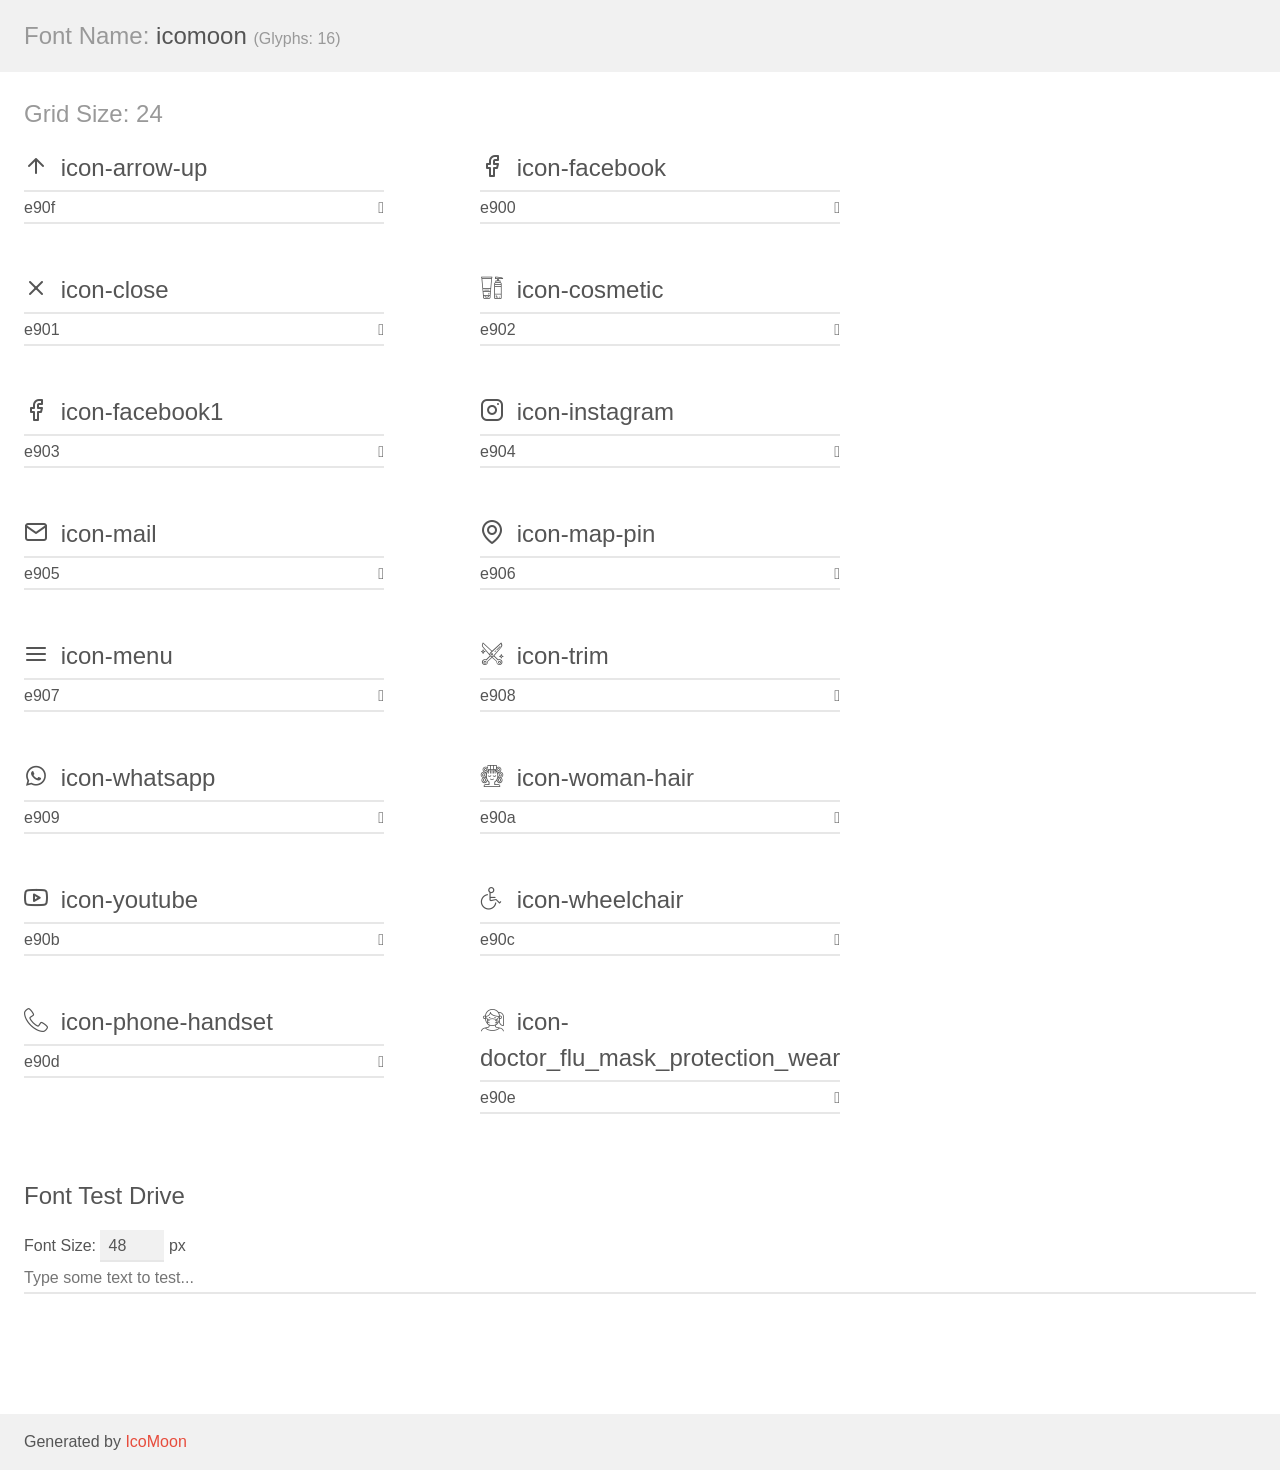
<file: assets/fonts/demo.html>
<!doctype html>
<html>
<head>
    <meta charset="utf-8">
    <title>IcoMoon Demo</title>
    <meta name="description" content="An Icon Font Generated By IcoMoon.io">
    <meta name="viewport" content="width=device-width, initial-scale=1">
    <link rel="stylesheet" href="demo-files/demo.css">
    <link rel="stylesheet" href="style.css"></head>
<body>
    <div class="bgc1 clearfix">
        <h1 class="mhmm mvm"><span class="fgc1">Font Name:</span> icomoon <small class="fgc1">(Glyphs:&nbsp;16)</small></h1>
    </div>
    <div class="clearfix mhl ptl">
        <h1 class="mvm mtn fgc1">Grid Size: 24</h1>
        <div class="glyph fs1">
            <div class="clearfix bshadow0 pbs">
                <span class="icon-arrow-up"></span>
                <span class="mls"> icon-arrow-up</span>
            </div>
            <fieldset class="fs0 size1of1 clearfix hidden-false">
                <input type="text" readonly value="e90f" class="unit size1of2" />
                <input type="text" maxlength="1" readonly value="&#xe90f;" class="unitRight size1of2 talign-right" />
            </fieldset>
            <div class="fs0 bshadow0 clearfix hidden-true">
                <span class="unit pvs fgc1">liga: </span>
                <input type="text" readonly value="" class="liga unitRight" />
            </div>
        </div>
        <div class="glyph fs1">
            <div class="clearfix bshadow0 pbs">
                <span class="icon-facebook"></span>
                <span class="mls"> icon-facebook</span>
            </div>
            <fieldset class="fs0 size1of1 clearfix hidden-false">
                <input type="text" readonly value="e900" class="unit size1of2" />
                <input type="text" maxlength="1" readonly value="&#xe900;" class="unitRight size1of2 talign-right" />
            </fieldset>
            <div class="fs0 bshadow0 clearfix hidden-true">
                <span class="unit pvs fgc1">liga: </span>
                <input type="text" readonly value="" class="liga unitRight" />
            </div>
        </div>
        <div class="glyph fs1">
            <div class="clearfix bshadow0 pbs">
                <span class="icon-close"></span>
                <span class="mls"> icon-close</span>
            </div>
            <fieldset class="fs0 size1of1 clearfix hidden-false">
                <input type="text" readonly value="e901" class="unit size1of2" />
                <input type="text" maxlength="1" readonly value="&#xe901;" class="unitRight size1of2 talign-right" />
            </fieldset>
            <div class="fs0 bshadow0 clearfix hidden-true">
                <span class="unit pvs fgc1">liga: </span>
                <input type="text" readonly value="" class="liga unitRight" />
            </div>
        </div>
        <div class="glyph fs1">
            <div class="clearfix bshadow0 pbs">
                <span class="icon-cosmetic"></span>
                <span class="mls"> icon-cosmetic</span>
            </div>
            <fieldset class="fs0 size1of1 clearfix hidden-false">
                <input type="text" readonly value="e902" class="unit size1of2" />
                <input type="text" maxlength="1" readonly value="&#xe902;" class="unitRight size1of2 talign-right" />
            </fieldset>
            <div class="fs0 bshadow0 clearfix hidden-true">
                <span class="unit pvs fgc1">liga: </span>
                <input type="text" readonly value="" class="liga unitRight" />
            </div>
        </div>
        <div class="glyph fs1">
            <div class="clearfix bshadow0 pbs">
                <span class="icon-facebook1"></span>
                <span class="mls"> icon-facebook1</span>
            </div>
            <fieldset class="fs0 size1of1 clearfix hidden-false">
                <input type="text" readonly value="e903" class="unit size1of2" />
                <input type="text" maxlength="1" readonly value="&#xe903;" class="unitRight size1of2 talign-right" />
            </fieldset>
            <div class="fs0 bshadow0 clearfix hidden-true">
                <span class="unit pvs fgc1">liga: </span>
                <input type="text" readonly value="" class="liga unitRight" />
            </div>
        </div>
        <div class="glyph fs1">
            <div class="clearfix bshadow0 pbs">
                <span class="icon-instagram"></span>
                <span class="mls"> icon-instagram</span>
            </div>
            <fieldset class="fs0 size1of1 clearfix hidden-false">
                <input type="text" readonly value="e904" class="unit size1of2" />
                <input type="text" maxlength="1" readonly value="&#xe904;" class="unitRight size1of2 talign-right" />
            </fieldset>
            <div class="fs0 bshadow0 clearfix hidden-true">
                <span class="unit pvs fgc1">liga: </span>
                <input type="text" readonly value="" class="liga unitRight" />
            </div>
        </div>
        <div class="glyph fs1">
            <div class="clearfix bshadow0 pbs">
                <span class="icon-mail"></span>
                <span class="mls"> icon-mail</span>
            </div>
            <fieldset class="fs0 size1of1 clearfix hidden-false">
                <input type="text" readonly value="e905" class="unit size1of2" />
                <input type="text" maxlength="1" readonly value="&#xe905;" class="unitRight size1of2 talign-right" />
            </fieldset>
            <div class="fs0 bshadow0 clearfix hidden-true">
                <span class="unit pvs fgc1">liga: </span>
                <input type="text" readonly value="" class="liga unitRight" />
            </div>
        </div>
        <div class="glyph fs1">
            <div class="clearfix bshadow0 pbs">
                <span class="icon-map-pin"></span>
                <span class="mls"> icon-map-pin</span>
            </div>
            <fieldset class="fs0 size1of1 clearfix hidden-false">
                <input type="text" readonly value="e906" class="unit size1of2" />
                <input type="text" maxlength="1" readonly value="&#xe906;" class="unitRight size1of2 talign-right" />
            </fieldset>
            <div class="fs0 bshadow0 clearfix hidden-true">
                <span class="unit pvs fgc1">liga: </span>
                <input type="text" readonly value="" class="liga unitRight" />
            </div>
        </div>
        <div class="glyph fs1">
            <div class="clearfix bshadow0 pbs">
                <span class="icon-menu"></span>
                <span class="mls"> icon-menu</span>
            </div>
            <fieldset class="fs0 size1of1 clearfix hidden-false">
                <input type="text" readonly value="e907" class="unit size1of2" />
                <input type="text" maxlength="1" readonly value="&#xe907;" class="unitRight size1of2 talign-right" />
            </fieldset>
            <div class="fs0 bshadow0 clearfix hidden-true">
                <span class="unit pvs fgc1">liga: </span>
                <input type="text" readonly value="" class="liga unitRight" />
            </div>
        </div>
        <div class="glyph fs1">
            <div class="clearfix bshadow0 pbs">
                <span class="icon-trim"></span>
                <span class="mls"> icon-trim</span>
            </div>
            <fieldset class="fs0 size1of1 clearfix hidden-false">
                <input type="text" readonly value="e908" class="unit size1of2" />
                <input type="text" maxlength="1" readonly value="&#xe908;" class="unitRight size1of2 talign-right" />
            </fieldset>
            <div class="fs0 bshadow0 clearfix hidden-true">
                <span class="unit pvs fgc1">liga: </span>
                <input type="text" readonly value="" class="liga unitRight" />
            </div>
        </div>
        <div class="glyph fs1">
            <div class="clearfix bshadow0 pbs">
                <span class="icon-whatsapp"></span>
                <span class="mls"> icon-whatsapp</span>
            </div>
            <fieldset class="fs0 size1of1 clearfix hidden-false">
                <input type="text" readonly value="e909" class="unit size1of2" />
                <input type="text" maxlength="1" readonly value="&#xe909;" class="unitRight size1of2 talign-right" />
            </fieldset>
            <div class="fs0 bshadow0 clearfix hidden-true">
                <span class="unit pvs fgc1">liga: </span>
                <input type="text" readonly value="" class="liga unitRight" />
            </div>
        </div>
        <div class="glyph fs1">
            <div class="clearfix bshadow0 pbs">
                <span class="icon-woman-hair"></span>
                <span class="mls"> icon-woman-hair</span>
            </div>
            <fieldset class="fs0 size1of1 clearfix hidden-false">
                <input type="text" readonly value="e90a" class="unit size1of2" />
                <input type="text" maxlength="1" readonly value="&#xe90a;" class="unitRight size1of2 talign-right" />
            </fieldset>
            <div class="fs0 bshadow0 clearfix hidden-true">
                <span class="unit pvs fgc1">liga: </span>
                <input type="text" readonly value="" class="liga unitRight" />
            </div>
        </div>
        <div class="glyph fs1">
            <div class="clearfix bshadow0 pbs">
                <span class="icon-youtube"></span>
                <span class="mls"> icon-youtube</span>
            </div>
            <fieldset class="fs0 size1of1 clearfix hidden-false">
                <input type="text" readonly value="e90b" class="unit size1of2" />
                <input type="text" maxlength="1" readonly value="&#xe90b;" class="unitRight size1of2 talign-right" />
            </fieldset>
            <div class="fs0 bshadow0 clearfix hidden-true">
                <span class="unit pvs fgc1">liga: </span>
                <input type="text" readonly value="" class="liga unitRight" />
            </div>
        </div>
        <div class="glyph fs1">
            <div class="clearfix bshadow0 pbs">
                <span class="icon-wheelchair"></span>
                <span class="mls"> icon-wheelchair</span>
            </div>
            <fieldset class="fs0 size1of1 clearfix hidden-false">
                <input type="text" readonly value="e90c" class="unit size1of2" />
                <input type="text" maxlength="1" readonly value="&#xe90c;" class="unitRight size1of2 talign-right" />
            </fieldset>
            <div class="fs0 bshadow0 clearfix hidden-true">
                <span class="unit pvs fgc1">liga: </span>
                <input type="text" readonly value="" class="liga unitRight" />
            </div>
        </div>
        <div class="glyph fs1">
            <div class="clearfix bshadow0 pbs">
                <span class="icon-phone-handset"></span>
                <span class="mls"> icon-phone-handset</span>
            </div>
            <fieldset class="fs0 size1of1 clearfix hidden-false">
                <input type="text" readonly value="e90d" class="unit size1of2" />
                <input type="text" maxlength="1" readonly value="&#xe90d;" class="unitRight size1of2 talign-right" />
            </fieldset>
            <div class="fs0 bshadow0 clearfix hidden-true">
                <span class="unit pvs fgc1">liga: </span>
                <input type="text" readonly value="" class="liga unitRight" />
            </div>
        </div>
        <div class="glyph fs1">
            <div class="clearfix bshadow0 pbs">
                <span class="icon-doctor_flu_mask_protection_wearing_icon"></span>
                <span class="mls"> icon-doctor_flu_mask_protection_wearing_icon</span>
            </div>
            <fieldset class="fs0 size1of1 clearfix hidden-false">
                <input type="text" readonly value="e90e" class="unit size1of2" />
                <input type="text" maxlength="1" readonly value="&#xe90e;" class="unitRight size1of2 talign-right" />
            </fieldset>
            <div class="fs0 bshadow0 clearfix hidden-true">
                <span class="unit pvs fgc1">liga: </span>
                <input type="text" readonly value="" class="liga unitRight" />
            </div>
        </div>
    </div>

    <!--[if gt IE 8]><!-->
    <div class="mhl clearfix mbl">
        <h1>Font Test Drive</h1>
        <label>
            Font Size: <input id="fontSize" type="number" class="textbox0 mbm"
            min="8" value="48" />
            px
        </label>
        <input id="testText" type="text" class="phl size1of1 mvl"
        placeholder="Type some text to test..." value=""/>
        <div id="testDrive" class="icon-" style="font-family: icomoon">&nbsp;
        </div>
    </div>
    <!--<![endif]-->
    <div class="bgc1 clearfix">
        <p class="mhl">Generated by <a href="https://icomoon.io/app">IcoMoon</a></p>
    </div>

    <script src="demo-files/demo.js"></script>
</body>
</html>
</file>
<file: assets/fonts/demo-files/demo.css>
body {
  padding: 0;
  margin: 0;
  font-family: sans-serif;
  font-size: 1em;
  line-height: 1.5;
  color: #555;
  background: #fff;
}
h1 {
  font-size: 1.5em;
  font-weight: normal;
}
small {
  font-size: .66666667em;
}
a {
  color: #e74c3c;
  text-decoration: none;
}
a:hover, a:focus {
  box-shadow: 0 1px #e74c3c;
}
.bshadow0, input {
  box-shadow: inset 0 -2px #e7e7e7;
}
input:hover {
  box-shadow: inset 0 -2px #ccc;
}
input, fieldset {
  font-family: sans-serif;
  font-size: 1em;
  margin: 0;
  padding: 0;
  border: 0;
}
input {
  color: inherit;
  line-height: 1.5;
  height: 1.5em;
  padding: .25em 0;
}
input:focus {
  outline: none;
  box-shadow: inset 0 -2px #449fdb;
}
.glyph {
  font-size: 16px;
  width: 15em;
  padding-bottom: 1em;
  margin-right: 4em;
  margin-bottom: 1em;
  float: left;
  overflow: hidden;
}
.liga {
  width: 80%;
  width: calc(100% - 2.5em);
}
.talign-right {
  text-align: right;
}
.talign-center {
  text-align: center;
}
.bgc1 {
  background: #f1f1f1;
}
.fgc1 {
  color: #999;
}
.fgc0 {
  color: #000;
}
p {
  margin-top: 1em;
  margin-bottom: 1em;
}
.mvm {
  margin-top: .75em;
  margin-bottom: .75em;
}
.mtn {
  margin-top: 0;
}
.mtl, .mal {
  margin-top: 1.5em;
}
.mbl, .mal {
  margin-bottom: 1.5em;
}
.mal, .mhl {
  margin-left: 1.5em;
  margin-right: 1.5em;
}
.mhmm {
  margin-left: 1em;
  margin-right: 1em;
}
.mls {
  margin-left: .25em;
}
.ptl {
  padding-top: 1.5em;
}
.pbs, .pvs {
  padding-bottom: .25em;
}
.pvs, .pts {
  padding-top: .25em;
}
.unit {
  float: left;
}
.unitRight {
  float: right;
}
.size1of2 {
  width: 50%;
}
.size1of1 {
  width: 100%;
}
.clearfix:before, .clearfix:after {
  content: " ";
  display: table;
}
.clearfix:after {
  clear: both;
}
.hidden-true {
  display: none;
}
.textbox0 {
  width: 3em;
  background: #f1f1f1;
  padding: .25em .5em;
  line-height: 1.5;
  height: 1.5em;
}
#testDrive {
  display: block;
  padding-top: 24px;
  line-height: 1.5;
}
.fs0 {
  font-size: 16px;
}
.fs1 {
  font-size: 24px;
}
</file>
<file: assets/fonts/style.css>
@font-face {
  font-family: 'icomoon';
  src:  url('fonts/icomoon.eot?37guni');
  src:  url('fonts/icomoon.eot?37guni#iefix') format('embedded-opentype'),
    url('fonts/icomoon.ttf?37guni') format('truetype'),
    url('fonts/icomoon.woff?37guni') format('woff'),
    url('fonts/icomoon.svg?37guni#icomoon') format('svg');
  font-weight: normal;
  font-style: normal;
  font-display: block;
}

[class^="icon-"], [class*=" icon-"] {
  /* use !important to prevent issues with browser extensions that change fonts */
  font-family: 'icomoon' !important;
  speak: never;
  font-style: normal;
  font-weight: normal;
  font-variant: normal;
  text-transform: none;
  line-height: 1;

  /* Better Font Rendering =========== */
  -webkit-font-smoothing: antialiased;
  -moz-osx-font-smoothing: grayscale;
}

.icon-arrow-up:before {
  content: "\e90f";
}
.icon-facebook:before {
  content: "\e900";
}
.icon-close:before {
  content: "\e901";
}
.icon-cosmetic:before {
  content: "\e902";
}
.icon-facebook1:before {
  content: "\e903";
}
.icon-instagram:before {
  content: "\e904";
}
.icon-mail:before {
  content: "\e905";
}
.icon-map-pin:before {
  content: "\e906";
}
.icon-menu:before {
  content: "\e907";
}
.icon-trim:before {
  content: "\e908";
}
.icon-whatsapp:before {
  content: "\e909";
}
.icon-woman-hair:before {
  content: "\e90a";
}
.icon-youtube:before {
  content: "\e90b";
}
.icon-wheelchair:before {
  content: "\e90c";
}
.icon-phone-handset:before {
  content: "\e90d";
}
.icon-doctor_flu_mask_protection_wearing_icon:before {
  content: "\e90e";
}
</file>
